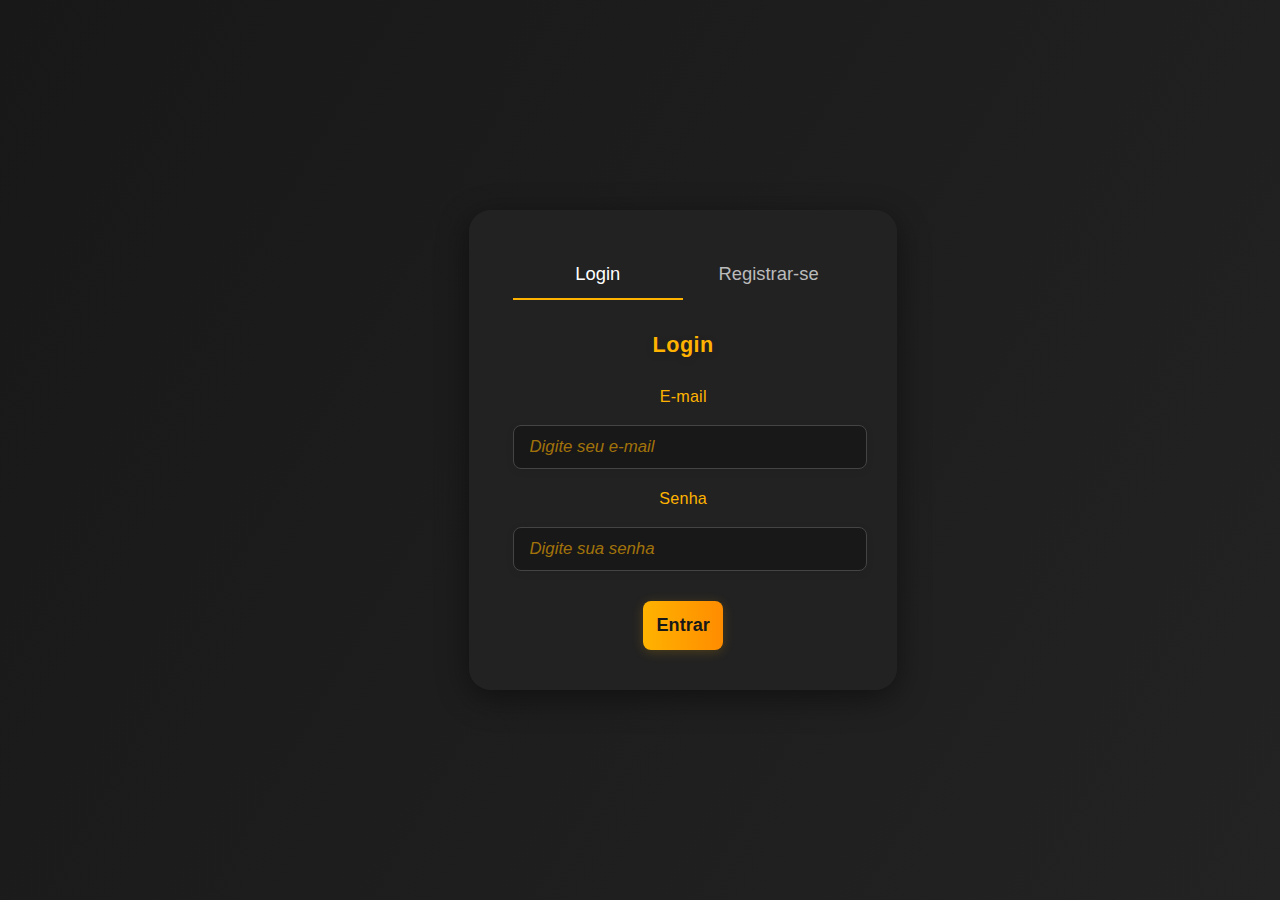
<file: pwa-fight-app/index.html>
<!DOCTYPE html>
<html lang="pt-BR">
<head>
  <meta charset="UTF-8" />
  <meta name="viewport" content="width=device-width, initial-scale=1.0"/>
  <title>Fight Connect</title>
  <link rel="manifest" href="manifest.json">
  <link rel="stylesheet" href="style.css">
  <link href="https://fonts.googleapis.com/css2?family=Bangers&display=swap" rel="stylesheet">
</head>
<body>
  <div class="center-wrapper">
    <div>
      <div id="auth-container">
        <div id="auth-tabs">
          <button id="login-tab" class="active">Login</button>
          <button id="register-tab">Registrar-se</button>
        </div>
        <form id="login-form" class="auth-form">
          <h2>Login</h2>
          <label for="login-email">E-mail</label>
          <input type="email" id="login-email" required placeholder="Digite seu e-mail" />
          <label for="login-password">Senha</label>
          <input type="password" id="login-password" required placeholder="Digite sua senha" />
          <button type="submit">Entrar</button>
        </form>
        <form id="register-form" class="auth-form" style="display:none;">
          <h2>Registrar-se</h2>
          <label for="register-type">Tipo de usuário</label>
          <select id="register-type" required>
            <option value="">Selecione</option>
            <option value="lutador">Lutador</option>
            <option value="academia">Academia</option>
            <option value="patrocinador">Patrocinador</option>
          </select>
          <div id="register-fields"></div>
          <label class="lgpd">
            <input type="checkbox" id="lgpd-consent" required />
            Concordo com a <a href="#" target="_blank">Política de Privacidade (LGPD)</a>
          </label>
          <button type="submit">Registrar</button>
        </form>
      </div>
    </div>
  </div>
  <script src="main.js"></script>
  <script>
    if ('serviceWorker' in navigator) {
      navigator.serviceWorker.register('service-worker.js');
    }
  </script>
</body>
</html>
</file>
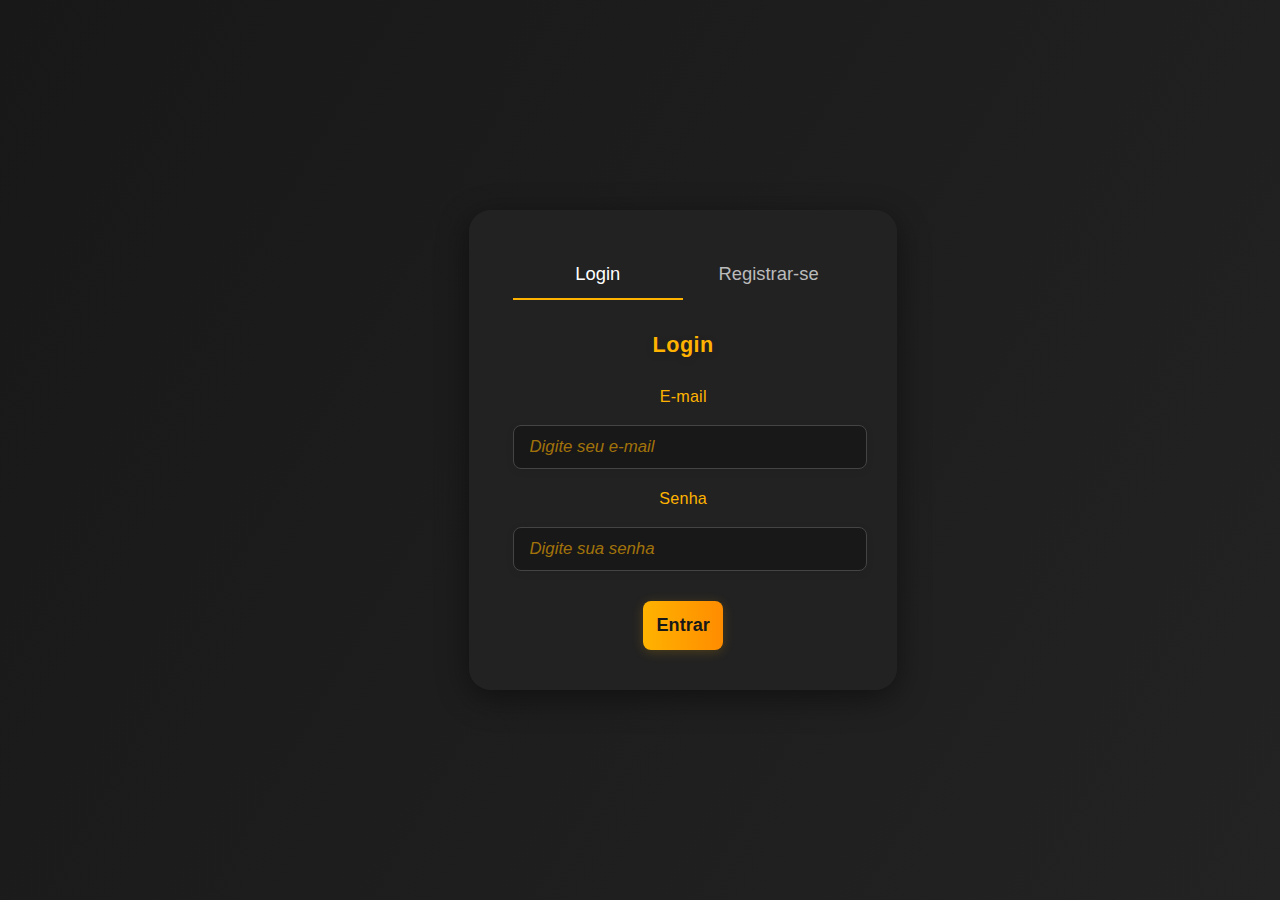
<file: pwa-fight-app/dashboard.html>
<!DOCTYPE html>
<html lang="pt-BR">
<head>
  <meta charset="UTF-8" />
  <meta name="viewport" content="width=device-width, initial-scale=1.0"/>
  <title>Área do Lutador | Fight App</title>
  <link rel="stylesheet" href="dashboard.css">
  <link href="https://fonts.googleapis.com/css2?family=Bangers&display=swap" rel="stylesheet">
</head>
<body>
  <script>
    if (!localStorage.getItem('userType')) {
      window.location.href = 'index.html';
    }
  </script>
  <div class="dashboard-container">
    <aside class="sidebar">
      <div class="sidebar-title">Lutador</div>
      <nav>
        <ul>
          <li class="active" data-section="feed">Feed</li>
          <li data-section="perfil">Meu Perfil</li>
          <li data-section="conquistas">Conquistas</li>
          <li data-section="patrocinadores">Patrocinadores</li>
          <li data-section="produtos">Produtos</li>
          <li data-section="pesquisar">Pesquisar Academias</li>
          <li data-section="sair">Sair</li>
        </ul>
      </nav>
    </aside>
    <main class="main-content">
      <section id="section-feed" class="dashboard-section">
        <header class="main-header">
          <h1>Bem-vindo, <span class="user-name">Nome do Lutador</span>!</h1>
        </header>
        <section class="feed-section">
          <h2>Feed de Eventos</h2>
          <div class="feed-list">
            <div class="feed-card">
              <h3>Campeonato Estadual de Jiu-Jitsu</h3>
              <p>Data: 20/07/2024</p>
              <p>Local: Arena Lutas</p>
              <button>Ver detalhes</button>
            </div>
            <div class="feed-card">
              <h3>Promoção: Kimono 30% OFF</h3>
              <p>Patrocinador: LutaShop</p>
              <button>Ver produto</button>
            </div>
          </div>
        </section>
      </section>
      <section id="section-perfil" class="dashboard-section" style="display:none;">
        <div class="perfil-container">
          <div class="perfil-foto">
            <img id="foto-perfil" src="https://i.imgur.com/1Q9Z1Zm.png" alt="Foto de perfil" />
            <input type="file" id="input-foto" accept="image/*" style="display:none;" />
            <button id="btn-foto">Alterar foto</button>
          </div>
          <div class="perfil-info">
            <h2 id="perfil-nome">Nome do Lutador</h2>
            <div class="perfil-bio">
              <textarea id="perfil-bio" placeholder="Escreva sua biografia..." maxlength="180"></textarea>
            </div>
            <div class="perfil-artes">
              <label for="perfil-arte">Arte marcial:</label>
              <select id="perfil-arte">
                <option value="">Selecione</option>
                <option>Jiu-Jitsu</option>
                <option>Muay Thai</option>
                <option>Boxe</option>
                <option>Judô</option>
                <option>MMA</option>
                <option>Taekwondo</option>
                <option>Karate</option>
                <option>Outro</option>
              </select>
            </div>
            <button id="salvar-perfil">Salvar Perfil</button>
          </div>
        </div>
      </section>
      <section id="section-conquistas" class="dashboard-section" style="display:none;">
        <h2>Minhas Conquistas</h2>
        <div class="conquistas-list">
          <div class="conquista-card">
            <img src="https://cdn-icons-png.flaticon.com/512/2583/2583346.png" alt="Medalha Ouro" />
            <span>Ouro Estadual 2023</span>
          </div>
          <div class="conquista-card">
            <img src="https://cdn-icons-png.flaticon.com/512/2583/2583347.png" alt="Medalha Prata" />
            <span>Prata Nacional 2022</span>
          </div>
        </div>
      </section>
      <section id="section-patrocinadores" class="dashboard-section" style="display:none;">
        <h2>Meus Patrocinadores</h2>
        <div class="patrocinadores-list">
          <div class="patro-card">
            <img src="https://upload.wikimedia.org/wikipedia/commons/4/44/Adidas_Logo.png" alt="Adidas" />
            <span>Adidas</span>
            <p>Marca global de artigos esportivos, referência em performance e inovação.</p>
            <a href="https://www.adidas.com.br/" target="_blank">Site oficial</a>
          </div>
          <div class="patro-card">
            <img src="https://upload.wikimedia.org/wikipedia/commons/a/a6/Logo_NIKE.svg" alt="Nike" />
            <span>Nike</span>
            <p>Líder mundial em esportes, famosa por apoiar atletas e grandes eventos.</p>
            <a href="https://www.nike.com.br/" target="_blank">Site oficial</a>
          </div>
          <div class="patro-card">
            <img src="https://seeklogo.com/images/V/venum-logo-6B2B6B6B2B-seeklogo.com.png" alt="Venum" />
            <span>Venum</span>
            <p>Especialista em equipamentos de luta, patrocinadora oficial do UFC.</p>
            <a href="https://www.venum.com.br/" target="_blank">Site oficial</a>
          </div>
        </div>
      </section>
      <section id="section-produtos" class="dashboard-section" style="display:none;">
        <h2>Produtos em Destaque</h2>
        <div class="produtos-list">
          <div class="produto-card">
            <img src="https://images.tcdn.com.br/img/img_prod/740026/kimono_jiu_jitsu_tradicional_branco_167_1_20201218155336.jpg" alt="Kimono" />
            <span>Kimono Tradicional</span>
            <button>Comprar</button>
          </div>
          <div class="produto-card">
            <img src="https://static.netshoes.com.br/produtos/luva-de-boxe-adidas-speed-50/26/D22-3562-026/D22-3562-026_zoom1.jpg" alt="Luva de Boxe" />
            <span>Luva de Boxe Adidas</span>
            <button>Comprar</button>
          </div>
        </div>
      </section>
      <section id="section-pesquisar" class="dashboard-section" style="display:none;">
        <h2>Pesquisar Academias</h2>
        <input type="text" id="pesquisa-academia-global" placeholder="Buscar academias..." class="barra-pesquisa" />
        <div class="academias-list">
          <div class="academia-card">
            <img src="https://i.imgur.com/1Q9Z1Zm.png" alt="Academia" />
            <span>Dojo Samurai</span>
            <span>Jiu-Jitsu, MMA</span>
            <button>Ver perfil</button>
          </div>
          <div class="academia-card">
            <img src="https://i.imgur.com/1Q9Z1Zm.png" alt="Academia" />
            <span>Gracie Barra</span>
            <span>Jiu-Jitsu</span>
            <button>Ver perfil</button>
          </div>
        </div>
      </section>
    </main>
  </div>
  <script src="dashboard.js"></script>
</body>
</html>
</file>
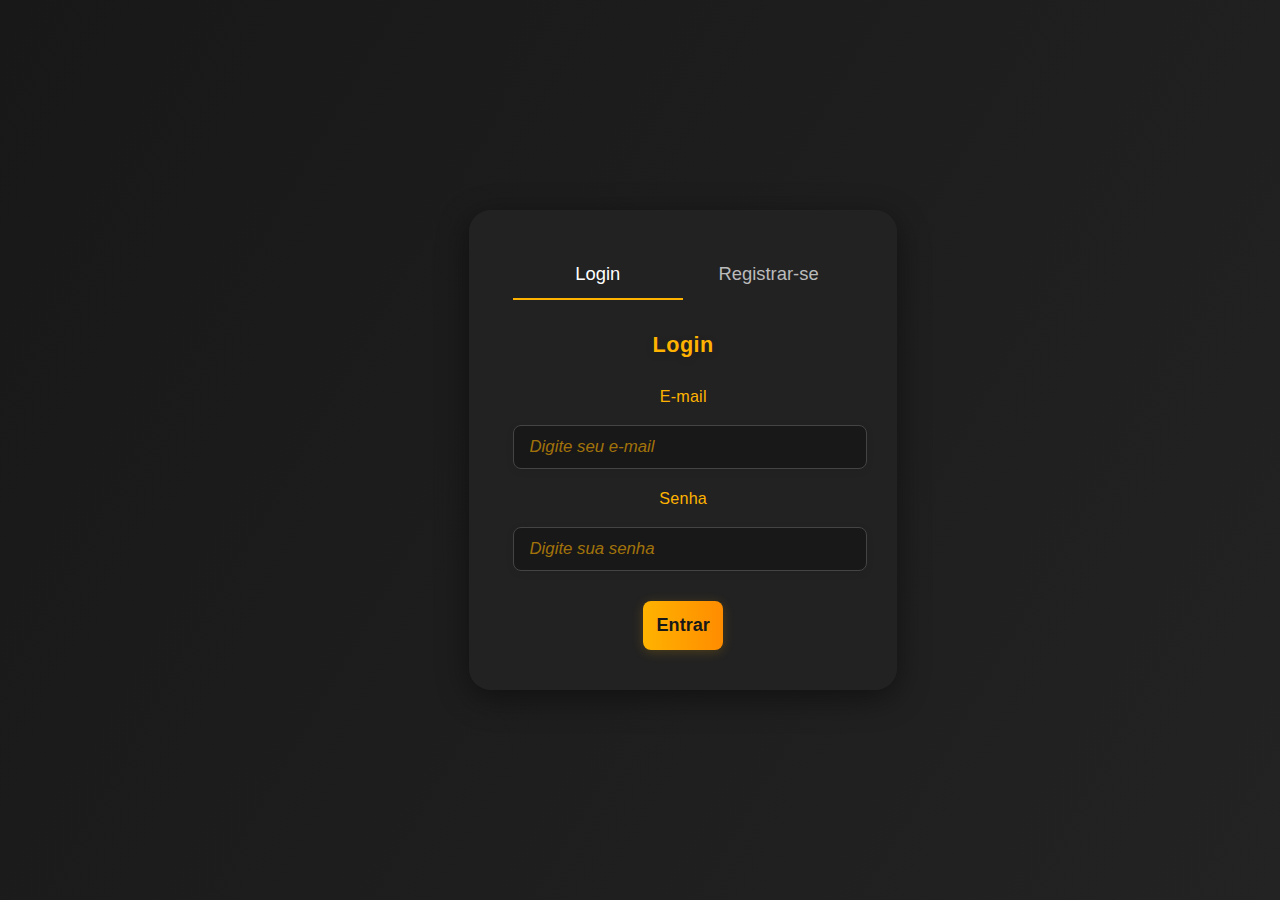
<file: pwa-fight-app/dashboard_academia.html>
<!DOCTYPE html>
<html lang="pt-BR">
<head>
  <meta charset="UTF-8" />
  <meta name="viewport" content="width=device-width, initial-scale=1.0"/>
  <title>Área da Academia | Fight App</title>
  <link rel="stylesheet" href="dashboard_academia.css">
  <link href="https://fonts.googleapis.com/css2?family=Bangers&display=swap" rel="stylesheet">
</head>
<body>
  <script>
    if (!localStorage.getItem('userType') || localStorage.getItem('userType') !== 'academia') {
      window.location.href = 'index.html';
    }
  </script>
  <div class="dashboard-container">
    <aside class="sidebar">
      <div class="sidebar-title">Academia</div>
      <nav>
        <ul>
          <li class="active" data-section="feed">Feed</li>
          <li data-section="perfil">Meu Perfil</li>
          <li data-section="alunos">Alunos</li>
          <li data-section="conquistas">Conquistas</li>
          <li data-section="produtos">Produtos</li>
          <li data-section="pesquisar">Pesquisar Academias</li>
          <li data-section="sair">Sair</li>
        </ul>
      </nav>
    </aside>
    <main class="main-content">
      <section id="section-feed" class="dashboard-section">
        <header class="main-header">
          <h1>Bem-vindo, <span class="user-name">Dojo Samurai</span>!</h1>
        </header>
        <section class="feed-section">
          <h2>Novidades e Eventos</h2>
          <div class="feed-list">
            <div class="feed-card">
              <h3>Festival de Artes Marciais</h3>
              <p>Data: 10/08/2024</p>
              <p>Local: Ginásio Central</p>
              <button>Ver detalhes</button>
            </div>
            <div class="feed-card">
              <h3>Promoção: Tatame 20% OFF</h3>
              <p>Fornecedor: LutaShop</p>
              <button>Ver produto</button>
            </div>
          </div>
        </section>
      </section>
      <section id="section-perfil" class="dashboard-section" style="display:none;">
        <div class="perfil-container">
          <div class="perfil-foto">
            <img id="foto-perfil" src="https://i.imgur.com/1Q9Z1Zm.png" alt="Foto do Dojo" />
            <input type="file" id="input-foto" accept="image/*" style="display:none;" />
            <button id="btn-foto">Alterar foto</button>
          </div>
          <div class="perfil-info">
            <h2 id="perfil-nome">Dojo Samurai</h2>
            <div class="perfil-bio">
              <textarea id="perfil-bio" placeholder="Escreva sobre sua academia..." maxlength="180"></textarea>
            </div>
            <div class="perfil-artes">
              <label for="perfil-arte">Artes marciais:</label>
              <select id="perfil-arte">
                <option value="">Selecione</option>
                <option>Jiu-Jitsu</option>
                <option>Muay Thai</option>
                <option>Boxe</option>
                <option>Judô</option>
                <option>MMA</option>
                <option>Taekwondo</option>
                <option>Karate</option>
                <option>Outro</option>
              </select>
            </div>
            <button id="salvar-perfil">Salvar Perfil</button>
          </div>
        </div>
      </section>
      <section id="section-alunos" class="dashboard-section" style="display:none;">
        <h2>Alunos da Academia</h2>
        <input type="text" id="pesquisa-academia" placeholder="Pesquisar academias..." class="barra-pesquisa" />
        <div class="alunos-list">
          <div class="aluno-card">
            <img src="https://randomuser.me/api/portraits/men/32.jpg" alt="Aluno" />
            <span>João Silva</span>
            <span>Jiu-Jitsu</span>
          </div>
          <div class="aluno-card">
            <img src="https://randomuser.me/api/portraits/women/44.jpg" alt="Aluno" />
            <span>Maria Souza</span>
            <span>Muay Thai</span>
          </div>
          <div class="aluno-card">
            <img src="https://randomuser.me/api/portraits/men/45.jpg" alt="Aluno" />
            <span>Carlos Lima</span>
            <span>Boxe</span>
          </div>
        </div>
      </section>
      <section id="section-conquistas" class="dashboard-section" style="display:none;">
        <h2>Conquistas da Academia</h2>
        <div class="conquistas-list">
          <div class="conquista-card">
            <img src="https://cdn-icons-png.flaticon.com/512/2583/2583346.png" alt="Medalha Ouro" />
            <span>Campeã Estadual 2023</span>
          </div>
        </div>
      </section>
      <section id="section-produtos" class="dashboard-section" style="display:none;">
        <h2>Produtos para Academias</h2>
        <button id="btn-add-produto">Adicionar Produto</button>
        <form id="form-produto" style="display:none; margin-top:1.5rem; margin-bottom:1.5rem; background:#232323; padding:1.2rem; border-radius:12px; max-width:350px;">
          <input type="text" id="produto-nome" placeholder="Nome do produto" required style="width:100%;margin-bottom:0.7rem;" />
          <textarea id="produto-desc" placeholder="Descrição" required style="width:100%;margin-bottom:0.7rem;"></textarea>
          <input type="number" id="produto-preco" placeholder="Preço" required min="0" step="0.01" style="width:100%;margin-bottom:0.7rem;" />
          <input type="file" id="produto-img" accept="image/*" style="margin-bottom:0.7rem;" />
          <button type="submit">Salvar Produto</button>
        </form>
        <div class="produtos-list" id="produtos-list">
          <!-- Produtos dinâmicos -->
        </div>
      </section>
      <section id="section-pesquisar" class="dashboard-section" style="display:none;">
        <h2>Pesquisar Academias</h2>
        <input type="text" id="pesquisa-academia-global" placeholder="Buscar academias..." class="barra-pesquisa" />
        <div class="academias-list">
          <div class="academia-card">
            <img src="https://i.imgur.com/1Q9Z1Zm.png" alt="Academia" />
            <span>Dojo Samurai</span>
            <span>Jiu-Jitsu, MMA</span>
            <button>Ver perfil</button>
          </div>
          <div class="academia-card">
            <img src="https://i.imgur.com/1Q9Z1Zm.png" alt="Academia" />
            <span>Gracie Barra</span>
            <span>Jiu-Jitsu</span>
            <button>Ver perfil</button>
          </div>
        </div>
      </section>
    </main>
  </div>
  <script src="dashboard_academia.js"></script>
</body>
</html>
</file>
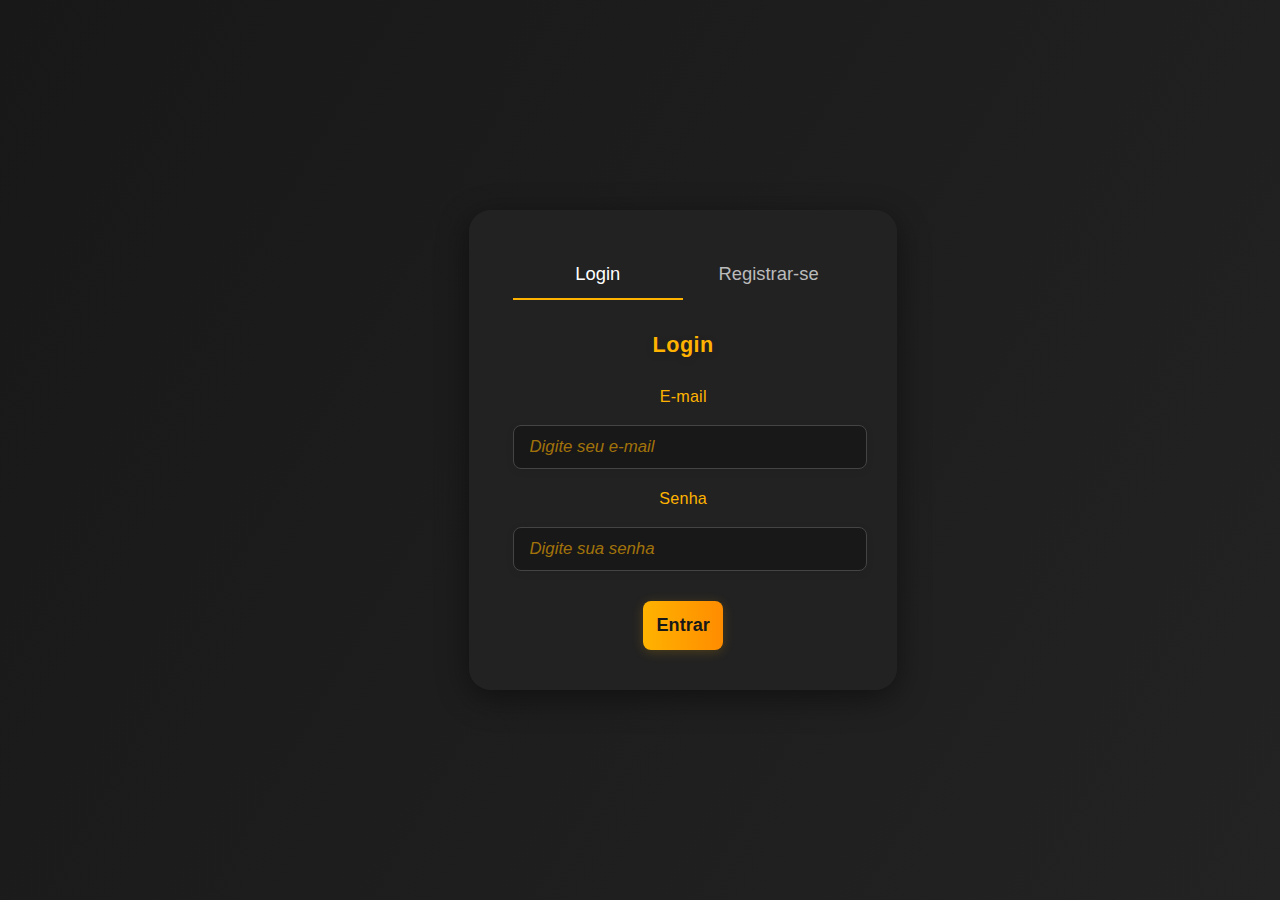
<file: pwa-fight-app/dashboard_patrocinador.html>
<!DOCTYPE html>
<html lang="pt-BR">
<head>
  <meta charset="UTF-8" />
  <meta name="viewport" content="width=device-width, initial-scale=1.0"/>
  <title>Área do Patrocinador | Fight App</title>
  <link rel="stylesheet" href="dashboard_academia.css">
  <link href="https://fonts.googleapis.com/css2?family=Bangers&display=swap" rel="stylesheet">
</head>
<body>
  <script>
    if (!localStorage.getItem('userType') || localStorage.getItem('userType') !== 'patrocinador') {
      window.location.href = 'index.html';
    }
  </script>
  <div class="dashboard-container">
    <aside class="sidebar">
      <div class="sidebar-title">Patrocinador</div>
      <nav>
        <ul>
          <li class="active" data-section="feed">Feed</li>
          <li data-section="perfil">Meu Perfil</li>
          <li data-section="campanhas">Campanhas</li>
          <li data-section="atletas">Buscar Atletas</li>
          <li data-section="academias">Buscar Academias</li>
          <li data-section="sair">Sair</li>
        </ul>
      </nav>
    </aside>
    <main class="main-content">
      <section id="section-feed" class="dashboard-section">
        <header class="main-header">
          <h1>Bem-vindo, <span class="user-name">Patrocinador</span>!</h1>
        </header>
        <section class="feed-section">
          <h2>Novidades e Oportunidades</h2>
          <div class="feed-list">
            <div class="feed-card">
              <h3>Evento: Copa Nacional de Lutas</h3>
              <p>Data: 15/09/2024</p>
              <p>Oportunidade de patrocínio para atletas e academias!</p>
              <button>Ver detalhes</button>
            </div>
          </div>
        </section>
      </section>
      <section id="section-perfil" class="dashboard-section" style="display:none;">
        <div class="perfil-container">
          <div class="perfil-foto">
            <img id="foto-perfil" src="https://upload.wikimedia.org/wikipedia/commons/4/44/Adidas_Logo.png" alt="Logo da Marca" />
            <input type="file" id="input-foto" accept="image/*" style="display:none;" />
            <button id="btn-foto">Alterar logo</button>
          </div>
          <div class="perfil-info">
            <h2 id="perfil-nome">Adidas</h2>
            <div class="perfil-bio">
              <textarea id="perfil-bio" placeholder="Escreva sobre sua marca..." maxlength="180"></textarea>
            </div>
            <div class="perfil-artes">
              <label for="perfil-segmento">Segmento:</label>
              <select id="perfil-segmento">
                <option value="">Selecione</option>
                <option>Equipamentos</option>
                <option>Vestuário</option>
                <option>Suplementos</option>
                <option>Outro</option>
              </select>
            </div>
            <button id="salvar-perfil">Salvar Perfil</button>
          </div>
        </div>
      </section>
      <section id="section-campanhas" class="dashboard-section" style="display:none;">
        <h2>Minhas Campanhas</h2>
        <div class="conquistas-list">
          <div class="conquista-card">
            <img src="https://cdn-icons-png.flaticon.com/512/2583/2583346.png" alt="Campanha" />
            <span>Campanha "Lute com Estilo"</span>
          </div>
        </div>
      </section>
      <section id="section-atletas" class="dashboard-section" style="display:none;">
        <h2>Buscar Atletas</h2>
        <div class="alunos-list">
          <div class="aluno-card">
            <img src="https://randomuser.me/api/portraits/men/32.jpg" alt="Atleta" />
            <span>João Silva</span>
            <span>Jiu-Jitsu</span>
            <button>Patrocinar</button>
          </div>
          <div class="aluno-card">
            <img src="https://randomuser.me/api/portraits/women/44.jpg" alt="Atleta" />
            <span>Maria Souza</span>
            <span>Muay Thai</span>
            <button>Patrocinar</button>
          </div>
        </div>
      </section>
      <section id="section-academias" class="dashboard-section" style="display:none;">
        <h2>Buscar Academias</h2>
        <div class="alunos-list">
          <div class="aluno-card">
            <img src="https://i.imgur.com/1Q9Z1Zm.png" alt="Academia" />
            <span>Dojo Samurai</span>
            <span>Jiu-Jitsu, MMA</span>
            <button>Patrocinar</button>
          </div>
        </div>
      </section>
    </main>
  </div>
  <script src="dashboard_patrocinador.js"></script>
</body>
</html>
</file>
<file: pwa-fight-app/style.css>
body {
  font-family: 'Segoe UI', Arial, sans-serif;
  background: linear-gradient(120deg, #181818 0%, #232323 100%);
  color: #fff;
  margin: 0;
  min-height: 100vh;
  display: flex;
  align-items: center;
  justify-content: center;
  overflow: hidden;
}

#auth-container {
  background: rgba(35,35,35,0.98);
  padding: 2.5rem 2.7rem;
  border-radius: 22px;
  box-shadow: 0 8px 32px rgba(0,0,0,0.45);
  width: 100%;
  max-width: 390px;
  position: relative;
  animation: fadeInUp 1s cubic-bezier(.23,1.02,.32,1) 0.1s both;
}

@keyframes fadeInUp {
  from { opacity: 0; transform: translateY(40px) scale(0.98); }
  to { opacity: 1; transform: translateY(0) scale(1); }
}

#auth-tabs {
  display: flex;
  margin-bottom: 2rem;
  position: relative;
}
#auth-tabs button {
  flex: 1;
  padding: 0.8rem 0;
  background: none;
  border: none;
  color: #bbb;
  font-size: 1.15rem;
  cursor: pointer;
  border-bottom: 2.5px solid transparent;
  transition: color 0.25s, border-color 0.25s;
  position: relative;
  z-index: 1;
  outline: none;
}
#auth-tabs button.active {
  color: #fff;
  border-bottom: 2.5px solid #ffb300;
  animation: tabActive 0.5s;
}
@keyframes tabActive {
  from { border-bottom-color: transparent; }
  to { border-bottom-color: #ffb300; }
}
.auth-form {
  display: flex;
  flex-direction: column;
  gap: 1.1rem;
  animation: fadeInForm 0.7s cubic-bezier(.23,1.02,.32,1);
  align-items: center;
}
@keyframes fadeInForm {
  from { opacity: 0; transform: translateY(30px); }
  to { opacity: 1; transform: translateY(0); }
}
.auth-form h2 {
  margin: 0 0 0.7rem 0;
  font-weight: 700;
  font-size: 1.35rem;
  color: #ffb300;
  letter-spacing: 0.5px;
  text-shadow: 0 2px 8px #0002;
  animation: fadeInTitle 0.7s 0.1s both;
  text-align: center;
  width: 100%;
}
@keyframes fadeInTitle {
  from { opacity: 0; transform: translateY(-10px); }
  to { opacity: 1; transform: translateY(0); }
}
.auth-form label {
  font-size: 1.01rem;
  color: #ffb300;
  font-weight: 500;
  letter-spacing: 0.2px;
  margin-bottom: 0.1rem;
  transition: color 0.2s;
  text-align: center;
  width: 100%;
}
.auth-form input, .auth-form select {
  padding: 0.7rem 1rem;
  border-radius: 8px;
  border: 1.5px solid #444;
  background: rgba(24,24,24,0.98);
  color: #fff;
  font-size: 1.05rem;
  outline: none;
  margin-bottom: 0.1rem;
  box-shadow: 0 2px 8px #0001;
  transition: border-color 0.25s, box-shadow 0.25s, background 0.25s;
  position: relative;
  animation: fadeInInput 0.7s cubic-bezier(.23,1.02,.32,1);
  display: block;
  width: 100%;
  max-width: 320px;
  margin-left: auto;
  margin-right: auto;
}
@keyframes fadeInInput {
  from { opacity: 0; transform: translateY(10px); }
  to { opacity: 1; transform: translateY(0); }
}
.auth-form input:focus, .auth-form select:focus {
  border-color: #ffb300;
  background: #232323;
  box-shadow: 0 0 0 2px #ffb30044;
}
.auth-form input::placeholder {
  color: #ffb30099;
  opacity: 1;
  transition: color 0.3s;
  font-style: italic;
}
.auth-form input:focus::placeholder {
  color: #ffb30044;
}
.auth-form button {
  background: linear-gradient(90deg, #ffb300 0%, #ff8c00 100%);
  color: #181818;
  border: none;
  border-radius: 8px;
  padding: 0.85rem;
  font-size: 1.13rem;
  font-weight: 700;
  cursor: pointer;
  margin-top: 0.7rem;
  box-shadow: 0 2px 12px #ffb30033;
  position: relative;
  overflow: hidden;
  transition: background 0.2s, box-shadow 0.2s, transform 0.1s;
}
.auth-form button:active {
  transform: scale(0.97);
}
.auth-form button::after {
  content: '';
  display: block;
  position: absolute;
  left: 50%;
  top: 50%;
  width: 0;
  height: 0;
  background: rgba(255,255,255,0.25);
  border-radius: 100%;
  transform: translate(-50%, -50%);
  transition: width 0.4s cubic-bezier(.23,1.02,.32,1), height 0.4s cubic-bezier(.23,1.02,.32,1);
  z-index: 0;
}
.auth-form button:active::after {
  width: 180%;
  height: 500%;
}
.fight-title {
  font-family: 'Bangers', Impact, sans-serif;
  font-size: 2.7rem;
  color: #ffb300;
  text-align: center;
  margin-bottom: 1.2rem;
  letter-spacing: 2px;
  text-shadow: 2px 3px 0 #000, 0 2px 12px #ffb30055;
  -webkit-text-stroke: 1.5px #181818;
}
.lgpd {
  font-size: 0.97rem;
  color: #bbb;
  display: flex;
  align-items: center;
  gap: 0.5rem;
  margin-top: 0.2rem;
  animation: fadeInLGPD 0.7s 0.2s both;
  justify-content: flex-start;
  text-align: left;
  width: 100%;
  max-width: 320px;
  margin-left: auto;
  margin-right: auto;
}
.lgpd input[type="checkbox"] {
  accent-color: #ffb300;
  width: 18px;
  height: 18px;
  margin-right: 0.5rem;
}
.lgpd a {
  color: #ffb300;
  text-decoration: underline;
  transition: color 0.2s;
  font-weight: bold;
}
.lgpd a:hover {
  color: #ff8c00;
}

/* Efeito de entrada suave para campos dinâmicos */
#register-fields {
  width: 100%;
  display: flex;
  flex-direction: column;
  gap: 0.7rem;
  align-items: center;
}

/* Scrollbar customizada */
::-webkit-scrollbar {
  width: 8px;
  background: #232323;
}
::-webkit-scrollbar-thumb {
  background: #ffb30055;
  border-radius: 8px;
}

@media (max-width: 500px) {
  #auth-container {
    padding: 1.2rem 0.5rem;
    max-width: 98vw;
    border-radius: 0;
  }
  .auth-form h2 {
    font-size: 1.1rem;
  }
  #auth-tabs button {
    font-size: 1rem;
  }
}

.center-wrapper {
  min-height: 100vh;
  width: 100vw;
  display: flex;
  flex-direction: column;
  align-items: center;
  justify-content: center;
}
</file>
<file: pwa-fight-app/dashboard.css>
body {
  margin: 0;
  font-family: 'Segoe UI', Arial, sans-serif;
  background: linear-gradient(120deg, #181818 0%, #232323 100%);
  color: #fff;
  min-height: 100vh;
}
.dashboard-container {
  display: flex;
  min-height: 100vh;
}
.sidebar {
  width: 220px;
  background: #181818;
  box-shadow: 2px 0 16px #0005;
  display: flex;
  flex-direction: column;
  align-items: center;
  padding: 2rem 1rem 1rem 1rem;
}
.sidebar-title {
  font-family: 'Bangers', Impact, sans-serif;
  font-size: 2rem;
  color: #ffb300;
  margin-bottom: 2.5rem;
  letter-spacing: 2px;
  text-shadow: 2px 3px 0 #000, 0 2px 12px #ffb30055;
}
.sidebar nav ul {
  list-style: none;
  padding: 0;
  width: 100%;
}
.sidebar nav ul li {
  padding: 0.9rem 0.7rem;
  margin-bottom: 0.5rem;
  color: #fff;
  font-size: 1.1rem;
  border-radius: 8px;
  cursor: pointer;
  transition: background 0.2s, color 0.2s;
  text-align: left;
  user-select: none;
}
.sidebar nav ul li.active, .sidebar nav ul li:hover {
  background: linear-gradient(90deg, #ffb300 0%, #ff8c00 100%);
  color: #181818;
}
.main-content {
  flex: 1;
  padding: 2.5rem 3rem;
  display: flex;
  flex-direction: column;
  align-items: flex-start;
}
.main-header h1 {
  font-size: 2rem;
  font-weight: 700;
  color: #ffb300;
  margin: 0 0 2rem 0;
  text-shadow: 0 2px 12px #ffb30033;
}
.user-name {
  color: #fff;
  font-weight: 700;
}
.feed-section h2 {
  color: #ffb300;
  font-size: 1.3rem;
  margin-bottom: 1.2rem;
}
.feed-list {
  display: flex;
  gap: 1.5rem;
  flex-wrap: wrap;
}
.feed-card {
  background: #232323;
  border-radius: 14px;
  box-shadow: 0 4px 24px #0003;
  padding: 1.3rem 1.5rem;
  min-width: 260px;
  max-width: 320px;
  margin-bottom: 1.2rem;
  display: flex;
  flex-direction: column;
  gap: 0.7rem;
  transition: transform 0.2s, box-shadow 0.2s;
  animation: fadeInCard 0.7s cubic-bezier(.23,1.02,.32,1);
}
.feed-card:hover {
  transform: translateY(-6px) scale(1.03);
  box-shadow: 0 8px 32px #ffb30033;
}
.feed-card h3 {
  margin: 0 0 0.3rem 0;
  color: #ffb300;
  font-size: 1.1rem;
}
.feed-card button {
  align-self: flex-end;
  background: linear-gradient(90deg, #ffb300 0%, #ff8c00 100%);
  color: #181818;
  border: none;
  border-radius: 6px;
  padding: 0.5rem 1.1rem;
  font-size: 1rem;
  font-weight: 600;
  cursor: pointer;
  margin-top: 0.5rem;
  transition: background 0.2s, box-shadow 0.2s;
  box-shadow: 0 2px 8px #ffb30033;
}
.feed-card button:hover {
  background: #ff8c00;
}
@keyframes fadeInCard {
  from { opacity: 0; transform: translateY(20px); }
  to { opacity: 1; transform: translateY(0); }
}
@media (max-width: 900px) {
  .dashboard-container {
    flex-direction: column;
  }
  .sidebar {
    width: 100vw;
    flex-direction: row;
    justify-content: center;
    align-items: flex-start;
    padding: 1rem 0.5rem;
  }
  .sidebar nav ul {
    display: flex;
    flex-direction: row;
    gap: 0.5rem;
  }
  .main-content {
    padding: 1.5rem 0.5rem;
  }
}

/***** Abas Gerais *****/
.dashboard-section { display: none; }
.dashboard-section:first-child { display: block; }

/***** Perfil estilo Instagram *****/
.perfil-container {
  display: flex;
  gap: 2.5rem;
  align-items: flex-start;
  margin-top: 2rem;
  flex-wrap: wrap;
  justify-content: center;
}
.perfil-foto {
  display: flex;
  flex-direction: column;
  align-items: center;
  gap: 1rem;
}
.perfil-foto img {
  width: 140px;
  height: 140px;
  border-radius: 50%;
  object-fit: cover;
  border: 4px solid #ffb300;
  box-shadow: 0 2px 12px #ffb30033;
}
.perfil-foto button {
  background: linear-gradient(90deg, #ffb300 0%, #ff8c00 100%);
  color: #181818;
  border: none;
  border-radius: 6px;
  padding: 0.5rem 1.1rem;
  font-size: 1rem;
  font-weight: 600;
  cursor: pointer;
  transition: background 0.2s;
}
.perfil-foto button:hover {
  background: #ff8c00;
}
.perfil-info {
  display: flex;
  flex-direction: column;
  gap: 1.2rem;
  min-width: 220px;
  max-width: 340px;
}
#perfil-nome {
  color: #ffb300;
  font-size: 1.5rem;
  margin: 0 0 0.5rem 0;
  text-align: left;
}
.perfil-bio textarea {
  width: 100%;
  min-height: 60px;
  max-height: 120px;
  border-radius: 8px;
  border: 1.5px solid #444;
  background: #232323;
  color: #fff;
  font-size: 1rem;
  padding: 0.7rem;
  resize: vertical;
  outline: none;
  transition: border-color 0.2s;
}
.perfil-bio textarea:focus {
  border-color: #ffb300;
}
.perfil-artes label {
  color: #ffb300;
  font-weight: 600;
  margin-right: 0.5rem;
}
#perfil-arte {
  padding: 0.5rem 1rem;
  border-radius: 6px;
  border: 1.5px solid #444;
  background: #181818;
  color: #fff;
  font-size: 1rem;
  outline: none;
  margin-left: 0.2rem;
}
#salvar-perfil {
  background: linear-gradient(90deg, #ffb300 0%, #ff8c00 100%);
  color: #181818;
  border: none;
  border-radius: 6px;
  padding: 0.6rem 1.2rem;
  font-size: 1.1rem;
  font-weight: 700;
  cursor: pointer;
  margin-top: 0.5rem;
  transition: background 0.2s;
}
#salvar-perfil:hover {
  background: #ff8c00;
}
/***** Conquistas *****/
.conquistas-list {
  display: flex;
  gap: 2rem;
  flex-wrap: wrap;
  margin-top: 2rem;
}
.conquista-card {
  background: #232323;
  border-radius: 14px;
  box-shadow: 0 4px 24px #0003;
  padding: 1.2rem 1.5rem;
  display: flex;
  flex-direction: column;
  align-items: center;
  gap: 0.7rem;
  min-width: 140px;
  max-width: 180px;
}
.conquista-card img {
  width: 60px;
  height: 60px;
  margin-bottom: 0.5rem;
}
.conquista-card span {
  color: #ffb300;
  font-weight: 600;
  text-align: center;
}
/***** Patrocinadores *****/
.patrocinadores-list {
  display: flex;
  gap: 2rem;
  flex-wrap: wrap;
  margin-top: 2rem;
}
.patro-card {
  background: #232323;
  border-radius: 14px;
  box-shadow: 0 4px 24px #0003;
  padding: 1.2rem 1.5rem;
  display: flex;
  flex-direction: column;
  align-items: center;
  gap: 0.7rem;
  min-width: 140px;
  max-width: 180px;
}
.patro-card img {
  width: 60px;
  height: 60px;
  margin-bottom: 0.5rem;
  object-fit: contain;
  background: #fff;
  border-radius: 8px;
}
.patro-card span {
  color: #ffb300;
  font-weight: 600;
  text-align: center;
}
.patro-card a {
  color: #ffb300;
  text-decoration: underline;
  font-size: 0.98rem;
  margin-top: 0.3rem;
}
/***** Produtos *****/
.produtos-list {
  display: flex;
  gap: 2rem;
  flex-wrap: wrap;
  margin-top: 2rem;
}
.produto-card {
  background: #232323;
  border-radius: 14px;
  box-shadow: 0 4px 24px #0003;
  padding: 1.2rem 1.5rem;
  display: flex;
  flex-direction: column;
  align-items: center;
  gap: 0.7rem;
  min-width: 140px;
  max-width: 180px;
}
.produto-card img {
  width: 80px;
  height: 80px;
  margin-bottom: 0.5rem;
  object-fit: cover;
  border-radius: 8px;
}
.produto-card span {
  color: #ffb300;
  font-weight: 600;
  text-align: center;
}
.produto-card button {
  background: linear-gradient(90deg, #ffb300 0%, #ff8c00 100%);
  color: #181818;
  border: none;
  border-radius: 6px;
  padding: 0.5rem 1.1rem;
  font-size: 1rem;
  font-weight: 600;
  cursor: pointer;
  margin-top: 0.5rem;
  transition: background 0.2s;
}
.produto-card button:hover {
  background: #ff8c00;
}
@media (max-width: 900px) {
  .dashboard-container {
    flex-direction: column;
  }
  .sidebar {
    width: 100vw;
    flex-direction: row;
    justify-content: center;
    align-items: flex-start;
    padding: 1rem 0.5rem;
  }
  .sidebar nav ul {
    display: flex;
    flex-direction: row;
    gap: 0.5rem;
  }
  .main-content {
    padding: 1.5rem 0.5rem;
  }
  .perfil-container {
    flex-direction: column;
    gap: 1.5rem;
    align-items: center;
  }
}

/***** Academias *****/
.academias-list {
  display: flex;
  gap: 2rem;
  flex-wrap: wrap;
  margin-top: 1rem;
}
.academia-card {
  background: #232323;
  border-radius: 14px;
  box-shadow: 0 4px 24px #0003;
  padding: 1.2rem 1.5rem;
  display: flex;
  flex-direction: column;
  align-items: center;
  gap: 0.7rem;
  min-width: 140px;
  max-width: 180px;
}
.academia-card img {
  width: 60px;
  height: 60px;
  margin-bottom: 0.5rem;
  border-radius: 50%;
  object-fit: cover;
  border: 2px solid #ffb300;
}
.academia-card span {
  color: #ffb300;
  font-weight: 600;
  text-align: center;
}
.academia-card button {
  background: linear-gradient(90deg, #ffb300 0%, #ff8c00 100%);
  color: #181818;
  border: none;
  border-radius: 6px;
  padding: 0.5rem 1.1rem;
  font-size: 1rem;
  font-weight: 600;
  cursor: pointer;
  margin-top: 0.5rem;
  transition: background 0.2s;
}
.academia-card button:hover {
  background: #ff8c00;
}
</file>
<file: pwa-fight-app/dashboard_academia.css>
body {
  margin: 0;
  font-family: 'Segoe UI', Arial, sans-serif;
  background: linear-gradient(120deg, #181818 0%, #232323 100%);
  color: #fff;
  min-height: 100vh;
}
.dashboard-container {
  display: flex;
  min-height: 100vh;
}
.sidebar {
  width: 220px;
  background: #181818;
  box-shadow: 2px 0 16px #0005;
  display: flex;
  flex-direction: column;
  align-items: center;
  padding: 2rem 1rem 1rem 1rem;
}
.sidebar-title {
  font-family: 'Bangers', Impact, sans-serif;
  font-size: 2rem;
  color: #ffb300;
  margin-bottom: 2.5rem;
  letter-spacing: 2px;
  text-shadow: 2px 3px 0 #000, 0 2px 12px #ffb30055;
}
.sidebar nav ul {
  list-style: none;
  padding: 0;
  width: 100%;
}
.sidebar nav ul li {
  padding: 0.9rem 0.7rem;
  margin-bottom: 0.5rem;
  color: #fff;
  font-size: 1.1rem;
  border-radius: 8px;
  cursor: pointer;
  transition: background 0.2s, color 0.2s;
  text-align: left;
  user-select: none;
}
.sidebar nav ul li.active, .sidebar nav ul li:hover {
  background: linear-gradient(90deg, #ffb300 0%, #ff8c00 100%);
  color: #181818;
}
.main-content {
  flex: 1;
  padding: 2.5rem 3rem;
  display: flex;
  flex-direction: column;
  align-items: flex-start;
}
.main-header h1 {
  font-size: 2rem;
  font-weight: 700;
  color: #ffb300;
  margin: 0 0 2rem 0;
  text-shadow: 0 2px 12px #ffb30033;
}
.user-name {
  color: #fff;
  font-weight: 700;
}
.feed-section h2, .dashboard-section h2 {
  color: #ffb300;
  font-size: 1.3rem;
  margin-bottom: 1.2rem;
}
.feed-list {
  display: flex;
  gap: 1.5rem;
  flex-wrap: wrap;
}
.feed-card {
  background: #232323;
  border-radius: 14px;
  box-shadow: 0 4px 24px #0003;
  padding: 1.3rem 1.5rem;
  min-width: 260px;
  max-width: 320px;
  margin-bottom: 1.2rem;
  display: flex;
  flex-direction: column;
  gap: 0.7rem;
  transition: transform 0.2s, box-shadow 0.2s;
  animation: fadeInCard 0.7s cubic-bezier(.23,1.02,.32,1);
}
.feed-card:hover {
  transform: translateY(-6px) scale(1.03);
  box-shadow: 0 8px 32px #ffb30033;
}
.feed-card h3 {
  margin: 0 0 0.3rem 0;
  color: #ffb300;
  font-size: 1.1rem;
}
.feed-card button {
  align-self: flex-end;
  background: linear-gradient(90deg, #ffb300 0%, #ff8c00 100%);
  color: #181818;
  border: none;
  border-radius: 6px;
  padding: 0.5rem 1.1rem;
  font-size: 1rem;
  font-weight: 600;
  cursor: pointer;
  margin-top: 0.5rem;
  transition: background 0.2s, box-shadow 0.2s;
  box-shadow: 0 2px 8px #ffb30033;
}
.feed-card button:hover {
  background: #ff8c00;
}
/***** Perfil estilo Instagram *****/
.perfil-container {
  display: flex;
  gap: 2.5rem;
  align-items: flex-start;
  margin-top: 2rem;
  flex-wrap: wrap;
  justify-content: center;
}
.perfil-foto {
  display: flex;
  flex-direction: column;
  align-items: center;
  gap: 1rem;
}
.perfil-foto img {
  width: 140px;
  height: 140px;
  border-radius: 50%;
  object-fit: cover;
  border: 4px solid #ffb300;
  box-shadow: 0 2px 12px #ffb30033;
}
.perfil-foto button {
  background: linear-gradient(90deg, #ffb300 0%, #ff8c00 100%);
  color: #181818;
  border: none;
  border-radius: 6px;
  padding: 0.5rem 1.1rem;
  font-size: 1rem;
  font-weight: 600;
  cursor: pointer;
  transition: background 0.2s;
}
.perfil-foto button:hover {
  background: #ff8c00;
}
.perfil-info {
  display: flex;
  flex-direction: column;
  gap: 1.2rem;
  min-width: 220px;
  max-width: 340px;
}
#perfil-nome {
  color: #ffb300;
  font-size: 1.5rem;
  margin: 0 0 0.5rem 0;
  text-align: left;
}
.perfil-bio textarea {
  width: 100%;
  min-height: 60px;
  max-height: 120px;
  border-radius: 8px;
  border: 1.5px solid #444;
  background: #232323;
  color: #fff;
  font-size: 1rem;
  padding: 0.7rem;
  resize: vertical;
  outline: none;
  transition: border-color 0.2s;
}
.perfil-bio textarea:focus {
  border-color: #ffb300;
}
.perfil-artes label {
  color: #ffb300;
  font-weight: 600;
  margin-right: 0.5rem;
}
#perfil-arte {
  padding: 0.5rem 1rem;
  border-radius: 6px;
  border: 1.5px solid #444;
  background: #181818;
  color: #fff;
  font-size: 1rem;
  outline: none;
  margin-left: 0.2rem;
}
#salvar-perfil {
  background: linear-gradient(90deg, #ffb300 0%, #ff8c00 100%);
  color: #181818;
  border: none;
  border-radius: 6px;
  padding: 0.6rem 1.2rem;
  font-size: 1.1rem;
  font-weight: 700;
  cursor: pointer;
  margin-top: 0.5rem;
  transition: background 0.2s;
}
#salvar-perfil:hover {
  background: #ff8c00;
}
/***** Alunos *****/
.barra-pesquisa {
  width: 100%;
  max-width: 340px;
  padding: 0.7rem 1rem;
  border-radius: 8px;
  border: 1.5px solid #444;
  background: #232323;
  color: #fff;
  font-size: 1rem;
  margin-bottom: 1.5rem;
  outline: none;
  transition: border-color 0.2s;
}
.barra-pesquisa:focus {
  border-color: #ffb300;
}
.alunos-list {
  display: flex;
  gap: 2rem;
  flex-wrap: wrap;
  margin-top: 1rem;
}
.aluno-card {
  background: #232323;
  border-radius: 14px;
  box-shadow: 0 4px 24px #0003;
  padding: 1.2rem 1.5rem;
  display: flex;
  flex-direction: column;
  align-items: center;
  gap: 0.7rem;
  min-width: 140px;
  max-width: 180px;
}
.aluno-card img {
  width: 60px;
  height: 60px;
  margin-bottom: 0.5rem;
  border-radius: 50%;
  object-fit: cover;
  border: 2px solid #ffb300;
}
.aluno-card span {
  color: #ffb300;
  font-weight: 600;
  text-align: center;
}
/***** Conquistas *****/
.conquistas-list {
  display: flex;
  gap: 2rem;
  flex-wrap: wrap;
  margin-top: 2rem;
}
.conquista-card {
  background: #232323;
  border-radius: 14px;
  box-shadow: 0 4px 24px #0003;
  padding: 1.2rem 1.5rem;
  display: flex;
  flex-direction: column;
  align-items: center;
  gap: 0.7rem;
  min-width: 140px;
  max-width: 180px;
}
.conquista-card img {
  width: 60px;
  height: 60px;
  margin-bottom: 0.5rem;
}
.conquista-card span {
  color: #ffb300;
  font-weight: 600;
  text-align: center;
}
/***** Produtos *****/
.produtos-list {
  display: flex;
  gap: 2rem;
  flex-wrap: wrap;
  margin-top: 2rem;
}
.produto-card {
  background: #232323;
  border-radius: 14px;
  box-shadow: 0 4px 24px #0003;
  padding: 1.2rem 1.5rem;
  display: flex;
  flex-direction: column;
  align-items: center;
  gap: 0.7rem;
  min-width: 140px;
  max-width: 180px;
}
.produto-card img {
  width: 80px;
  height: 80px;
  margin-bottom: 0.5rem;
  object-fit: cover;
  border-radius: 8px;
}
.produto-card span {
  color: #ffb300;
  font-weight: 600;
  text-align: center;
}
.produto-card button {
  background: linear-gradient(90deg, #ffb300 0%, #ff8c00 100%);
  color: #181818;
  border: none;
  border-radius: 6px;
  padding: 0.5rem 1.1rem;
  font-size: 1rem;
  font-weight: 600;
  cursor: pointer;
  margin-top: 0.5rem;
  transition: background 0.2s;
}
.produto-card button:hover {
  background: #ff8c00;
}
#btn-add-produto {
  background: linear-gradient(90deg, #ffb300 0%, #ff8c00 100%);
  color: #181818;
  border: none;
  border-radius: 6px;
  padding: 0.6rem 1.2rem;
  font-size: 1.1rem;
  font-weight: 700;
  cursor: pointer;
  margin-bottom: 1.2rem;
  transition: background 0.2s;
}
#btn-add-produto:hover {
  background: #ff8c00;
}
#form-produto button[type="submit"] {
  background: linear-gradient(90deg, #ffb300 0%, #ff8c00 100%);
  color: #181818;
  border: none;
  border-radius: 6px;
  padding: 0.5rem 1.1rem;
  font-size: 1rem;
  font-weight: 600;
  cursor: pointer;
  margin-top: 0.5rem;
  transition: background 0.2s;
}
#form-produto button[type="submit"]:hover {
  background: #ff8c00;
}
@keyframes fadeInCard {
  from { opacity: 0; transform: translateY(20px); }
  to { opacity: 1; transform: translateY(0); }
}
@media (max-width: 900px) {
  .dashboard-container {
    flex-direction: column;
  }
  .sidebar {
    width: 100vw;
    flex-direction: row;
    justify-content: center;
    align-items: flex-start;
    padding: 1rem 0.5rem;
  }
  .sidebar nav ul {
    display: flex;
    flex-direction: row;
    gap: 0.5rem;
  }
  .main-content {
    padding: 1.5rem 0.5rem;
  }
  .perfil-container {
    flex-direction: column;
    gap: 1.5rem;
    align-items: center;
  }
}
</file>
